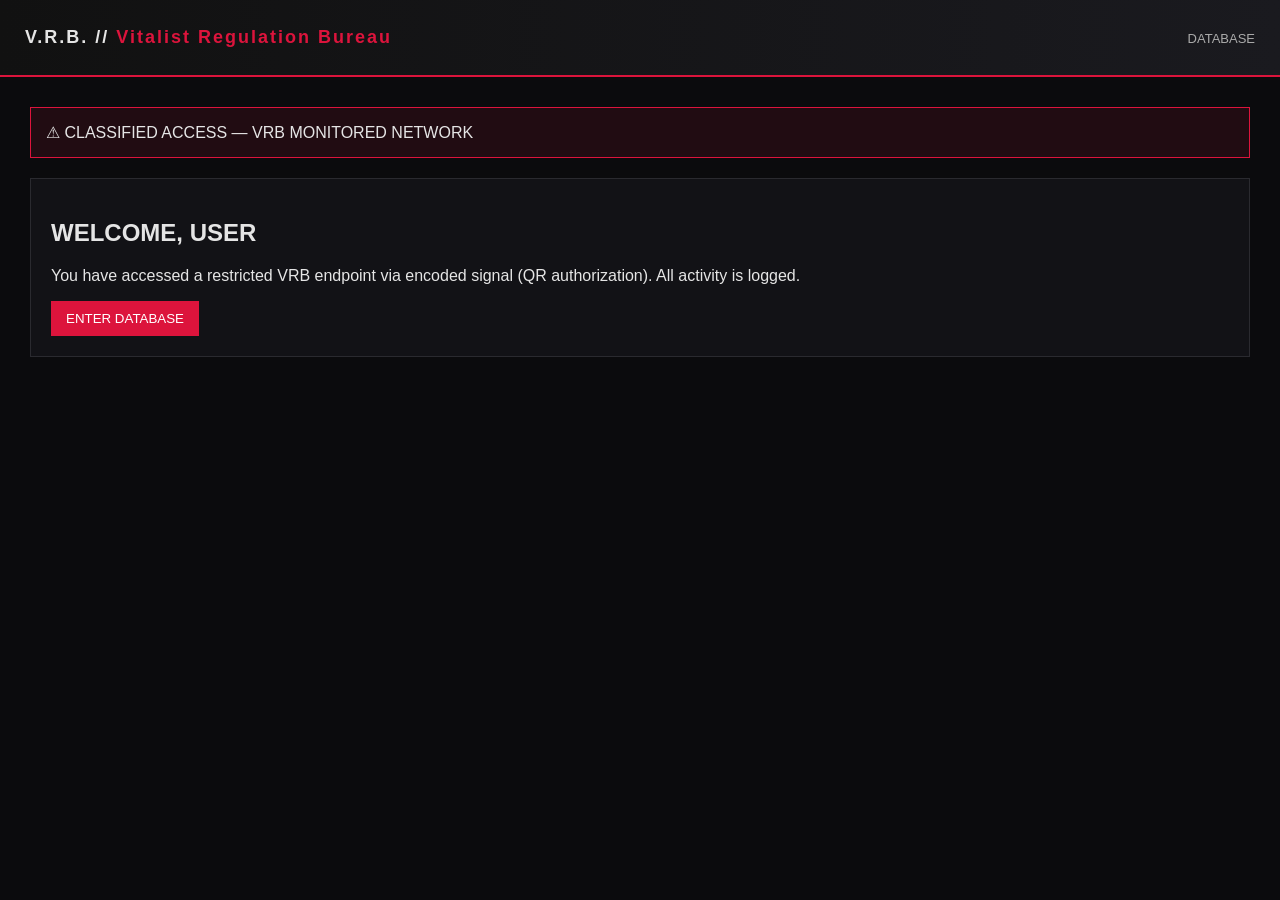
<file: index.html>
<!DOCTYPE html>
<html>
<head>
  <title>VRB Secure Access</title>
  <link rel="stylesheet" href="styles.css">
</head>

<body>

<header>
  <h1>V.R.B. // <span>Vitalist Regulation Bureau</span></h1>
  <nav>
    <a href="database.html">DATABASE</a>
  </nav>
</header>

<div class="container">

  <div class="alert">
    ⚠ CLASSIFIED ACCESS — VRB MONITORED NETWORK
  </div>

  <div class="card">
    <h2>WELCOME, USER</h2>
    <p>
      You have accessed a restricted VRB endpoint via encoded signal (QR authorization).
      All activity is logged.
    </p>

    <button onclick="enterDatabase()">ENTER DATABASE</button>
  </div>

</div>

<script>
function enterDatabase(){
  window.location.href = "database.html";
}
</script>

</body>
</html>
</file>
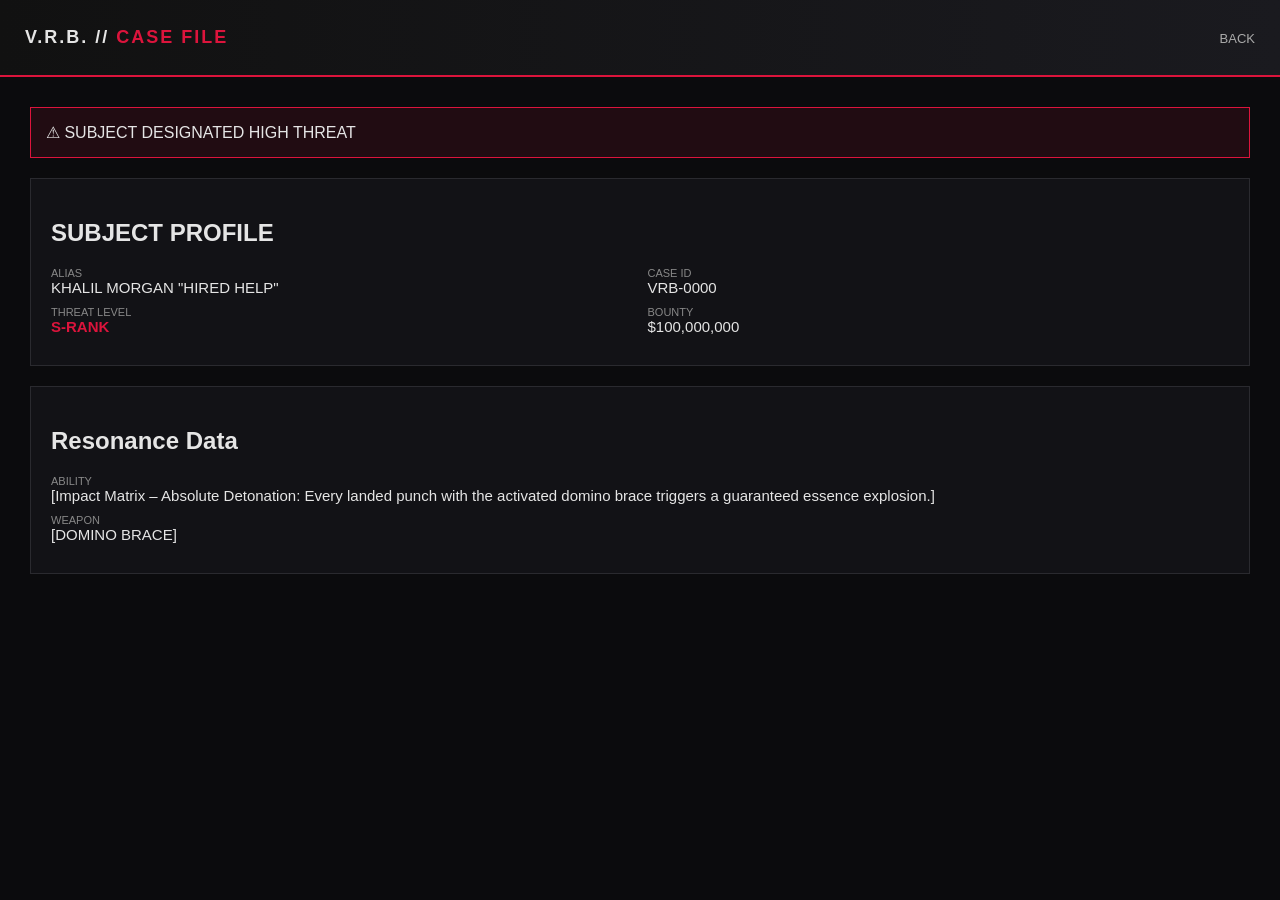
<file: case.html>
<!DOCTYPE html>
<html>
<head>
  <title>VRB Case File</title>
  <link rel="stylesheet" href="styles.css">
</head>

<body>

<header>
  <h1>V.R.B. // <span>CASE FILE</span></h1>
  <nav>
    <a href="database.html">BACK</a>
  </nav>
</header>

<div class="container">

  <div class="alert">
    ⚠ SUBJECT DESIGNATED HIGH THREAT
  </div>

  <div class="card">
    <h2>SUBJECT PROFILE</h2>

    <div class="grid">
      <div>
        <div class="label">Alias</div>
        <div class="value" id="alias">KHALIL MORGAN "HIRED HELP"</div>

        <div class="label">Threat Level</div>
        <div class="value danger" id="threat">S-RANK</div>
      </div>

      <div>
        <div class="label">Case ID</div>
        <div class="value" id="caseid">VRB-0000</div>

        <div class="label">Bounty</div>
        <div class="value">$100,000,000</div>
      </div>
    </div>
  </div>

  <div class="card">
    <h2>Resonance Data</h2>

    <div class="label">Ability</div>
    <div class="value">[Impact Matrix – Absolute Detonation: Every landed punch with the activated domino brace triggers a guaranteed essence explosion.]</div>

    <div class="label">Weapon</div>
    <div class="value">[DOMINO BRACE]</div>
  </div>

</div>

<script>
const params = new URLSearchParams(window.location.search);
const id = params.get("id");

document.getElementById("caseid").innerText = "VRB-" + id;
</file>
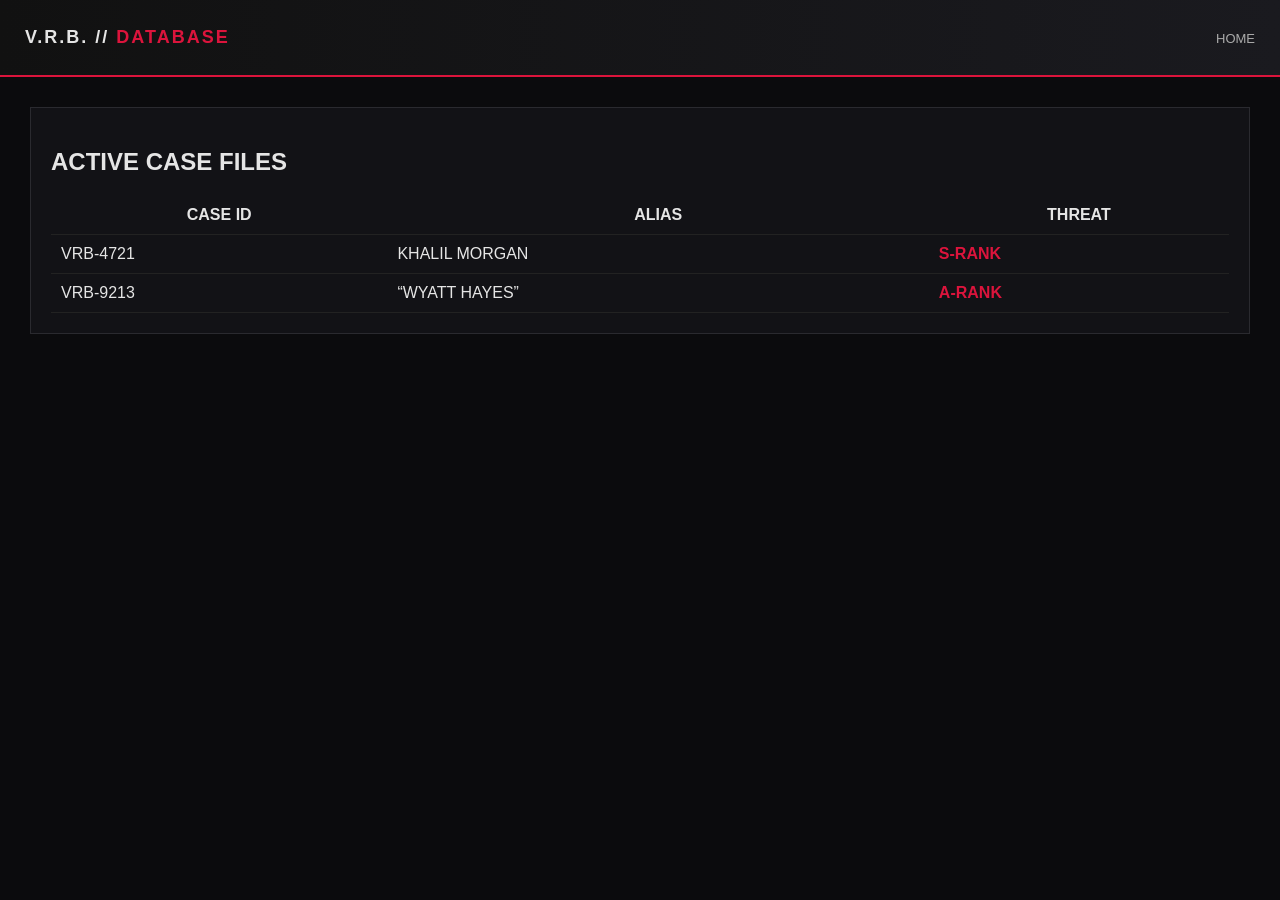
<file: database.html>
<!DOCTYPE html>
<html>
<head>
  <title>VRB Database</title>
  <link rel="stylesheet" href="styles.css">
</head>

<body>

<header>
  <h1>V.R.B. // <span>DATABASE</span></h1>
  <nav>
    <a href="index.html">HOME</a>
  </nav>
</header>

<div class="container">

  <div class="card">
    <h2>ACTIVE CASE FILES</h2>

    <table>
      <tr>
        <th>CASE ID</th>
        <th>ALIAS</th>
        <th>THREAT</th>
      </tr>

      <tr onclick="openCase('4721')">
        <td>VRB-4721</td>
        <td>KHALIL MORGAN</td>
        <td class="danger">S-RANK</td>
      </tr>

      <tr onclick="openCase('9213')">
        <td>VRB-9213</td>
        <td>“WYATT HAYES”</td>
        <td class="danger">A-RANK</td>
      </tr>

    </table>

  </div>

</div>

<script>
function openCase(id){
  window.location.href = "case.html?id=" + id;
}
</script>

</body>
</html>
</file>
<file: styles.css>
body {
  margin: 0;
  font-family: "Segoe UI", Arial, sans-serif;
  background: #0b0b0d;
  color: #e5e5e5;
}

/* HEADER */
header {
  background: linear-gradient(to right, #111, #1a1a1f);
  border-bottom: 2px solid crimson;
  padding: 15px 25px;
  display: flex;
  justify-content: space-between;
  align-items: center;
}

header h1 {
  font-size: 18px;
  letter-spacing: 2px;
}

header span {
  color: crimson;
}

/* NAV */
nav a {
  color: #aaa;
  margin-left: 15px;
  text-decoration: none;
  font-size: 13px;
}

nav a:hover {
  color: white;
}

/* LAYOUT */
.container {
  padding: 30px;
}

/* ALERT */
.alert {
  border: 1px solid crimson;
  background: rgba(220, 20, 60, 0.1);
  padding: 15px;
  margin-bottom: 20px;
}

/* CARD */
.card {
  background: #121216;
  border: 1px solid #2a2a2f;
  padding: 20px;
  margin-bottom: 20px;
}

/* GRID */
.grid {
  display: grid;
  grid-template-columns: 1fr 1fr;
  gap: 15px;
}

/* TEXT */
.label {
  font-size: 11px;
  color: #888;
  text-transform: uppercase;
}

.value {
  font-size: 15px;
  margin-bottom: 10px;
}

.danger {
  color: crimson;
  font-weight: bold;
}

/* BUTTON */
button {
  background: crimson;
  border: none;
  padding: 10px 15px;
  color: white;
  cursor: pointer;
}

button:hover {
  background: #ff2e5f;
}

/* TABLE */
table {
  width: 100%;
  border-collapse: collapse;
}

td, th {
  padding: 10px;
  border-bottom: 1px solid #222;
}

tr:hover {
  background: #1a1a1f;
  cursor: pointer;
}
</file>
